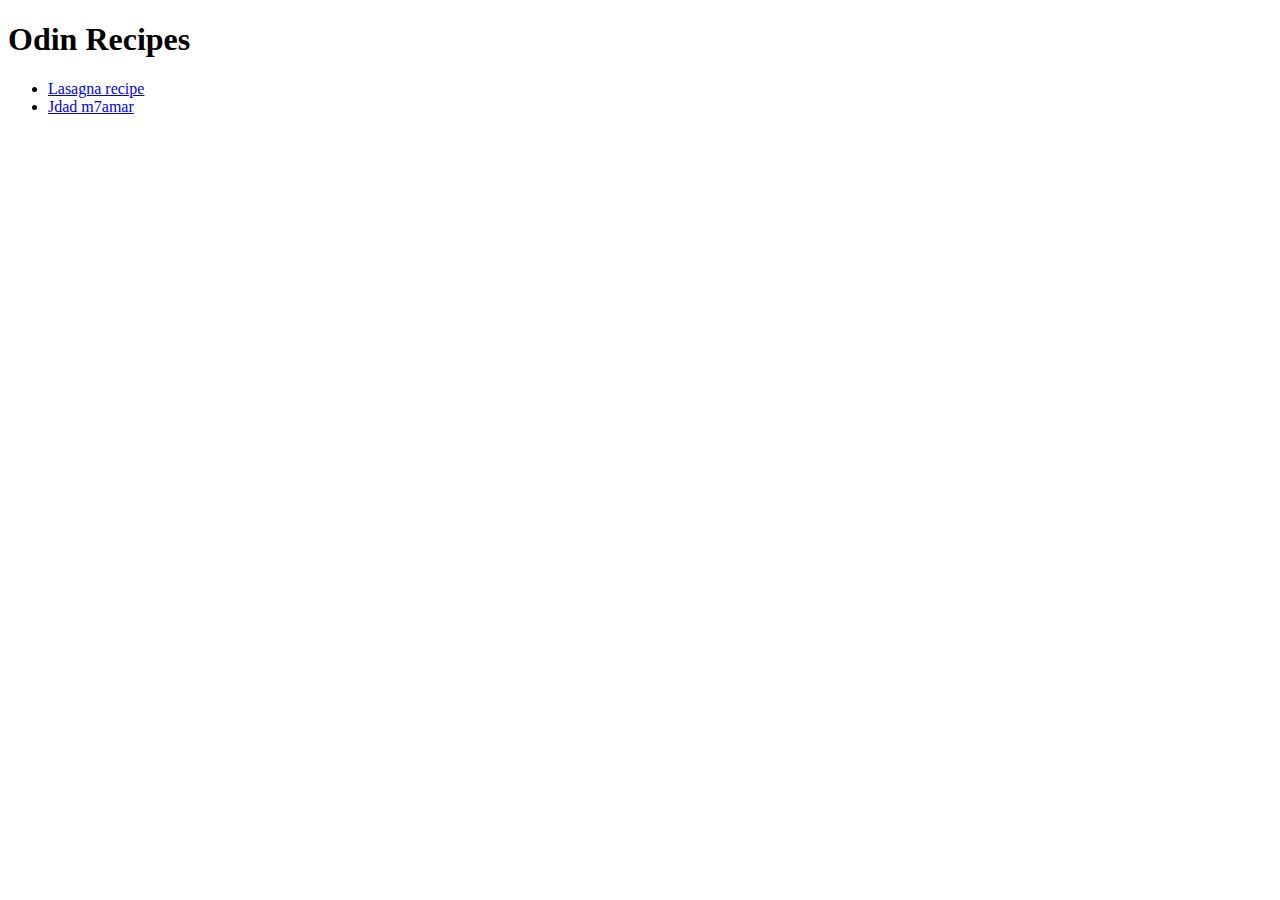
<file: index.html>
<!DOCTYPE html>
<html lang="en">
    <meta charset="UTF-8">
    <title>Recipes</title>
    <body>
        <h1>Odin Recipes</h1>
        <ul>
            <li><a href="recipes/lasagna.html">Lasagna recipe</a></li>
            <li><a href="recipes/jdad_m7amar.html">Jdad m7amar</a></li>
        </ul>
    </body>
</html>
</file>
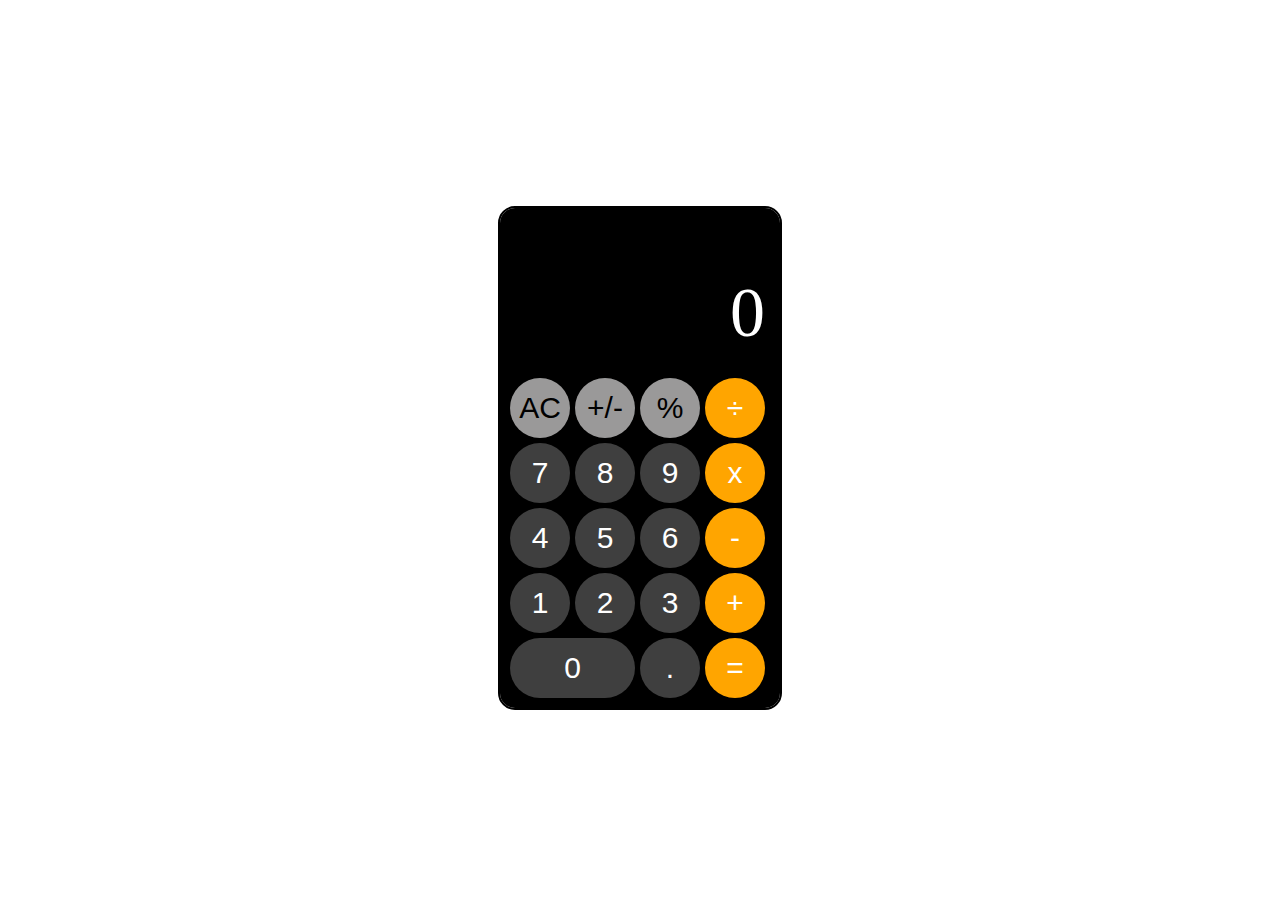
<file: calculator/index.html>
<!DOCTYPE html>
<html lang="en">
<head>
    <meta charset="UTF-8">
    <meta name="viewport" content="width=device-width, initial-scale=1.0">
    <link rel="stylesheet" href="styles.css">
    <script src="script.js" defer></script>
    <title>Calculator</title>
</head>
<body>
    <div class="container">
        <div class="upper-display"></div>
        <div class="display"></div>
        <div class="buttons">
            <button id="AC" class="spe">AC</button>
            <button id="plus-minus" class="spe">+/-</button>
            <button id="%" class="spe op">%</button>
            <button id="division" class="rightop op">÷</button>
            <button id="seven" class="num">7</button>
            <button id="eight" class="num">8</button>
            <button id="nine" class="num">9</button>
            <button id="times" class="rightop op">x</button>
            <button id="four" class="num">4</button>
            <button id="five" class="num">5</button>
            <button id="six" class="num">6</button>
            <button id="minus" class="rightop op">-</button>
            <button id="one" class="num">1</button>
            <button id="two" class="num">2</button>
            <button id="three" class="num">3</button>
            <button id="plus" class="rightop op">+</button>
            <button id="zero" class="num">0</button>
            <button id=".">.</button>
            <button id="equal" class="rightop op">=</button>
        </div>
    </div>
    
</body>
</html>
</file>
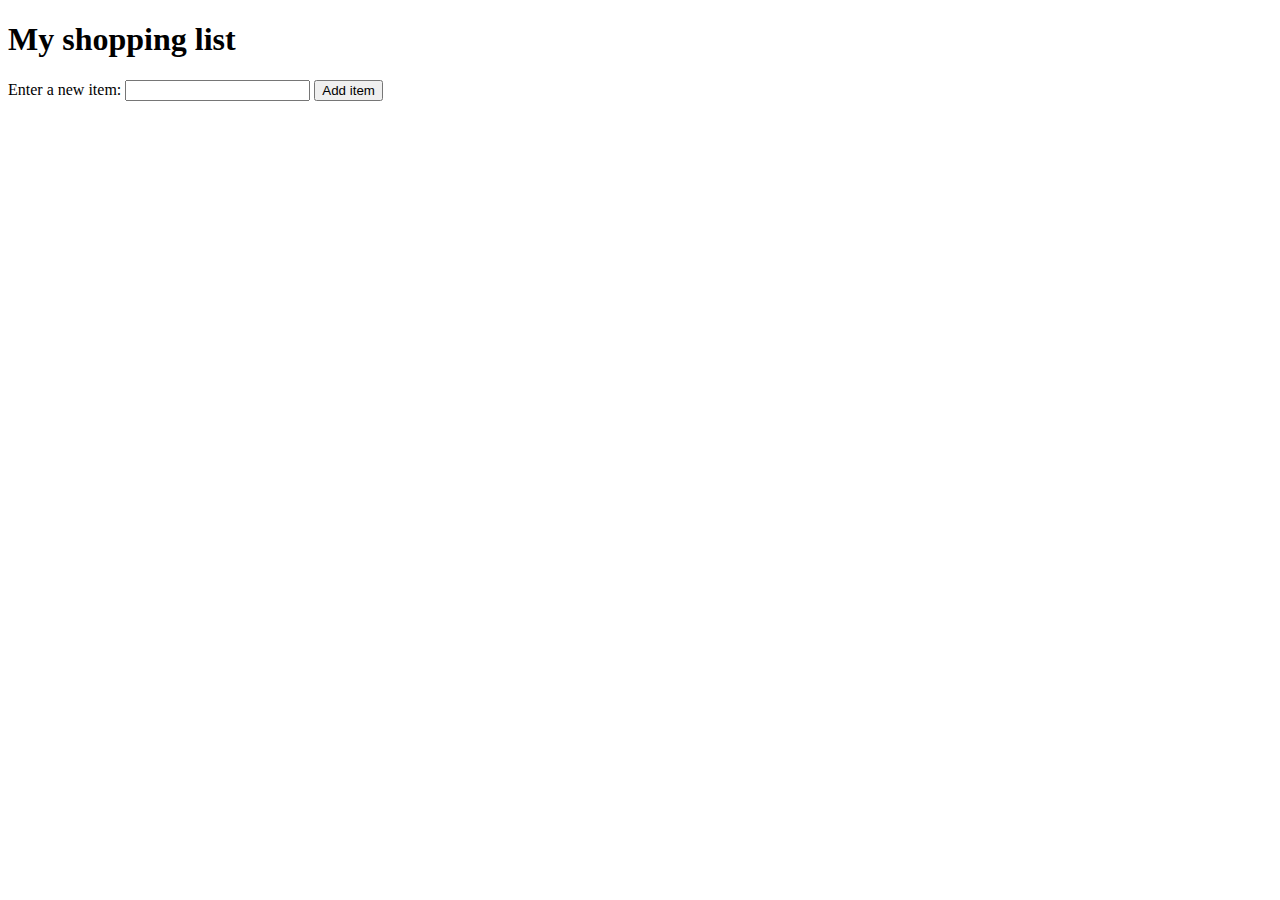
<file: dom/index.html>
<!DOCTYPE html>
<html lang="en">
<head>
    <meta charset="UTF-8">
    <meta name="viewport" content="width=device-width, initial-scale=1.0">
    <script src="script.js" defer></script>
    <title>Document</title>
</head>
<body>
  <h1>My shopping list</h1>
  <form>
    <label>Enter a new item:</label>
    <input type="text" name="text">
    <input type="submit" value="Add item">
  </form>
  <ul>

  </ul>
</body>
</html>
</file>
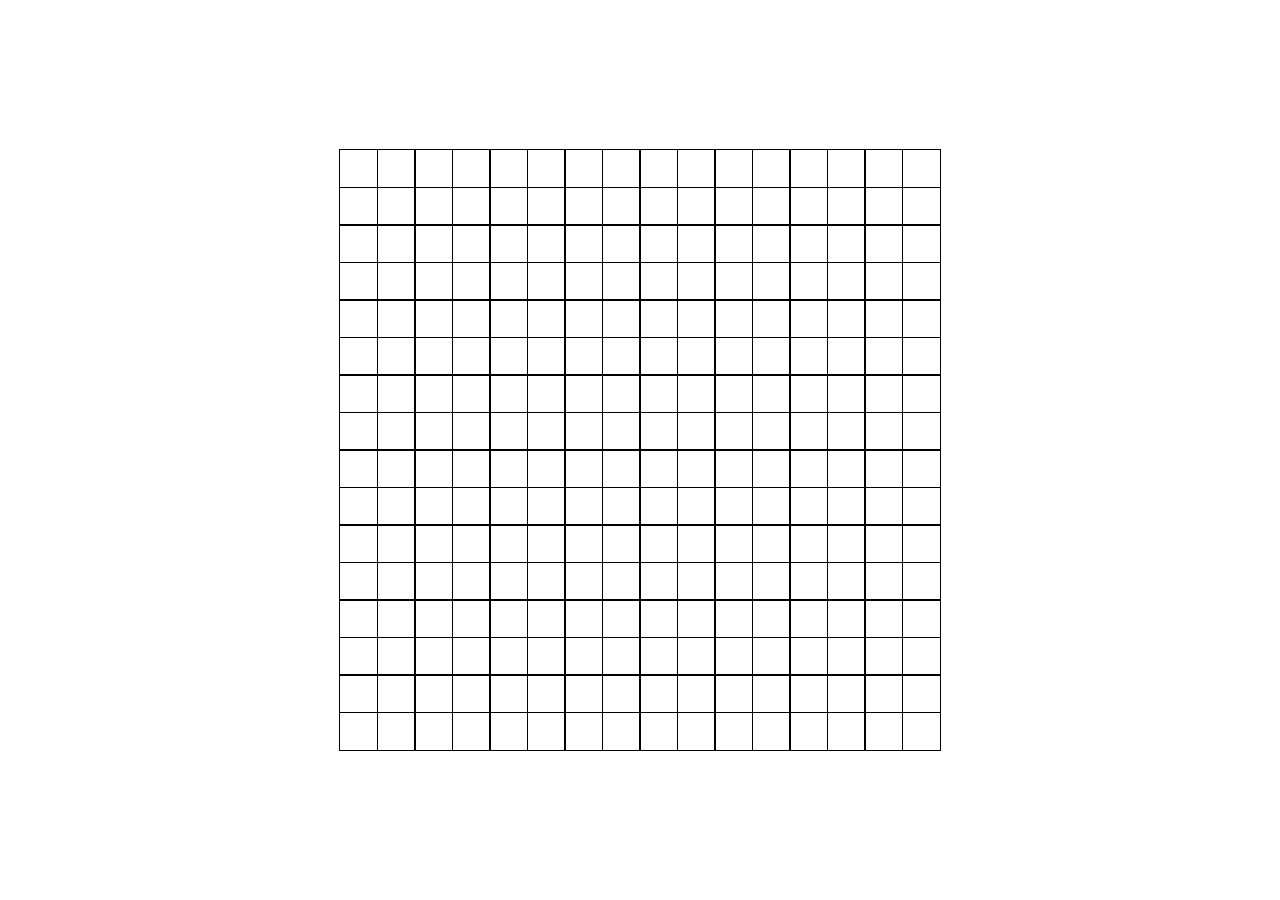
<file: etch-a-sketch/index.html>
<!DOCTYPE html>
<html lang="en">
<head>
    <meta charset="UTF-8">
    <meta name="viewport" content="width=device-width, initial-scale=1.0">
    <link rel="stylesheet" href="styles.css">
    <script src="script.js" defer></script>
    <title>Etch a Sketch</title>
</head>
<body>
    <div class="container">
        
    </div>
    
</body>
</html>
</file>
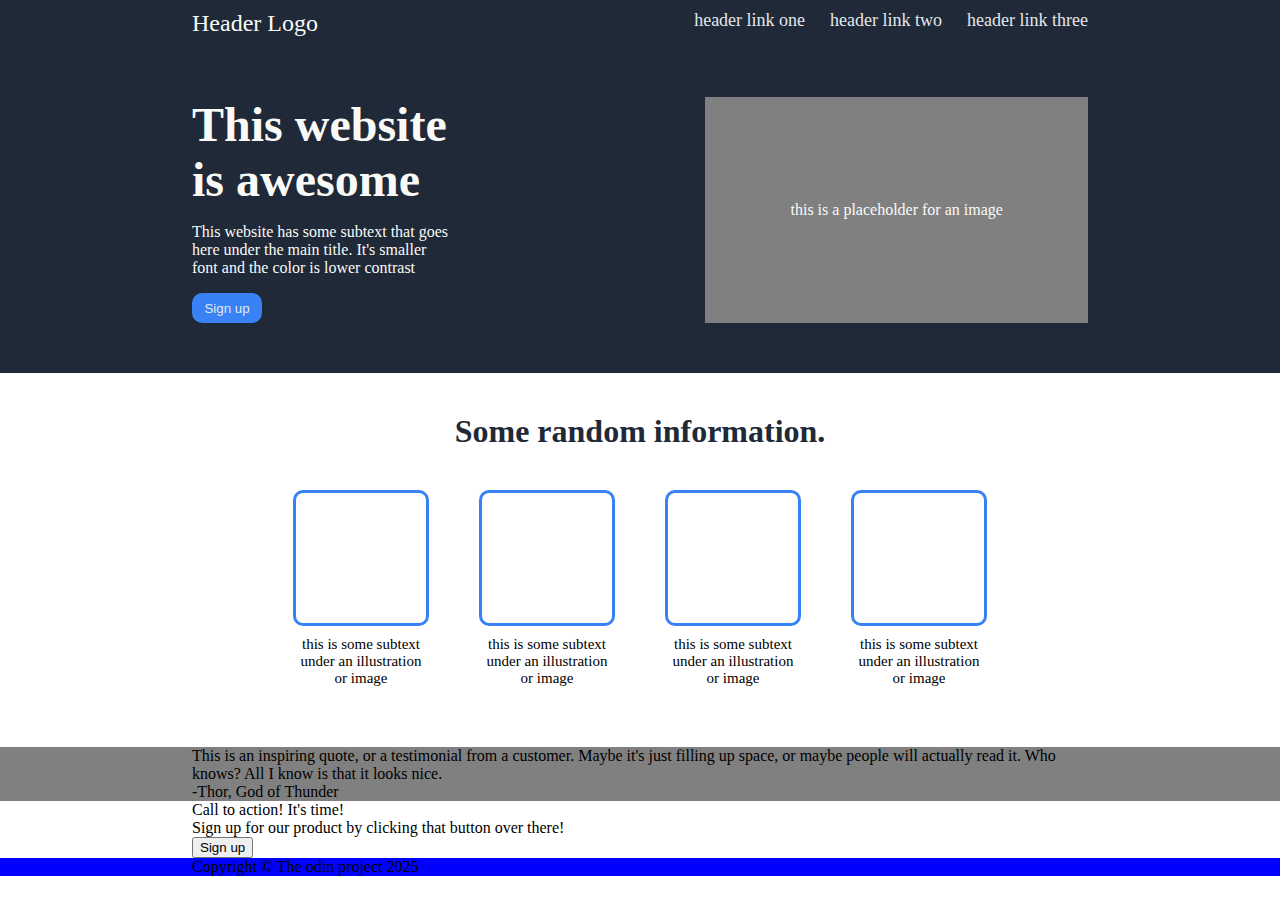
<file: landing_page/index.html>
<!DOCTYPE html>
<html lang="en">
<head>
    <meta charset="UTF-8">
    <title>Document</title>
    <link rel="stylesheet" href="./styles.css">
</head>
<body>
    
    <div class="header block">
        <div class="left-links">
            <div class="logo">Header Logo</div>
        </div>
        <div class="right-links">
            <a href="#">header link one</a>
            <a href="#">header link two</a>
            <a href="#">header link three</a>
        </div>
    </div>

    <div class="section-one block">
        <div class="left-part">
            <div class="title">This website is awesome</div>
            <p>This website has some subtext that goes here under the main title. It's smaller font and the color is lower contrast</p>
            <button class="signup">Sign up</button>
        </div>
        <div class="right-part">
            <div class="placeholder">this is a placeholder for an image</div>
        </div>
    </div>

    <div class="section-two block">
        <div class="header-text">Some random information.</div>
        <div class="squares">
            <div class="item-one item">
                <div class="square-one square"></div>
                <div class="caption-one caption">this is some subtext under an illustration or image</div>
            </div>
            <div class="item-two item">
                <div class="square-two square"></div>
                <div class="caption-two caption">this is some subtext under an illustration or image</div>
            </div>
            <div class="item-three item">
                <div class="square-three square"></div>
                <div class="caption-three caption">this is some subtext under an illustration or image</div>
            </div>
            <div class="item-foor item">
                <div class="square-foor square"></div>
                <div class="caption-foor caption">this is some subtext under an illustration or image</div>
            </div>
        </div>
    </div>

    <div class="section-three block">
        <div class="quote">This is an inspiring quote, or a testimonial from a customer. 
            Maybe it's just filling up space, or maybe people will actually read it. Who knows? 
            All I know is that it looks nice.
        </div>
        <div class="sayer">
            -Thor, God of Thunder
        </div>
    </div>

    <div class="section-foor block">
        <div class="back">
            <div class="text-blocks">
                <div class="top-text">Call to action! It's time!</div>
                <div class="bottom-text">Sign up for our product by clicking that button over there!</div>
            </div>
            <button class="signup-two">Sign up</button>
        </div>
    </div>

    <div class="footer block">
        <div class="copyright">Copyright © The odin project 2025</div>
    </div> 

</body>
</html>
</file>
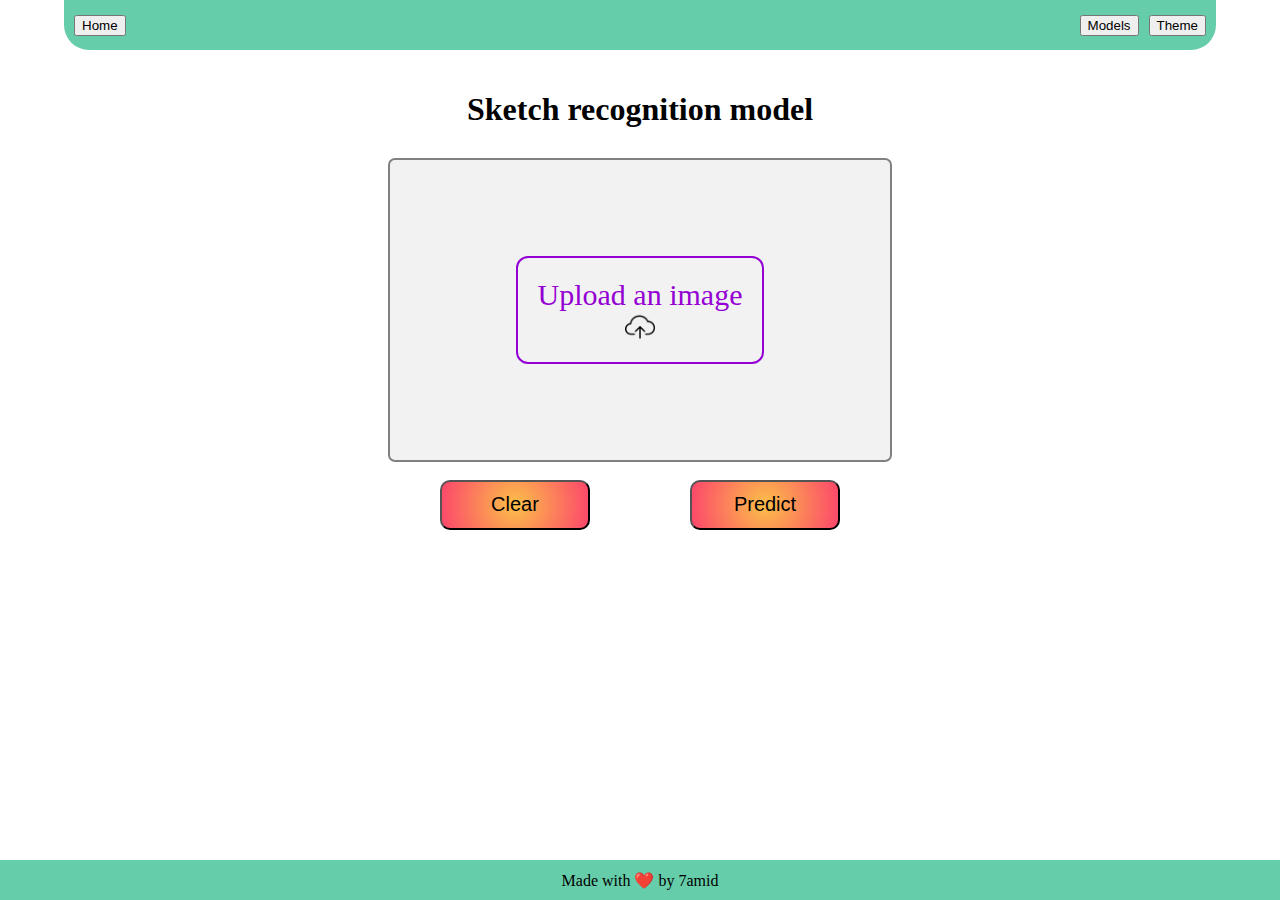
<file: ml_interface/index.html>
<!DOCTYPE html>
<html lang="en">
<head>
    <meta charset="UTF-8">
    <meta name="viewport" content="width=device-width, initial-scale=1.0">
    <link rel="stylesheet" href="styles.css">
    <script src="script.js" defer></script>
    <title>Document</title>
</head>
<body>
    <div class="header">
        <button class="home">Home</button>
        <div class="right-side">
            <button class="models">Models</button>
            <button class="theme">Theme</button>
        </div>
    </div>

    <div class="container">
        <h1>Sketch recognition model</h1>
        <div class="window">
            <label for="avatar" class="upload-label">
                <div class="text">Upload an image</div> 
                <img src="images/cloud-icon.png" alt="cloud upload icon" >
            </label>
            <input type="file" id="avatar" name="avatar" accept="image/png, image/jpeg" />
        </div>
        <div class="actions">
            <button class="clear">Clear</button>
            <button class="predict">Predict</button>
        </div>
    </div>

    <div class="footer">
        <div class="copyright">Made with ❤️ by 7amid</div>
    </div>
    
</body>
</html>
</file>
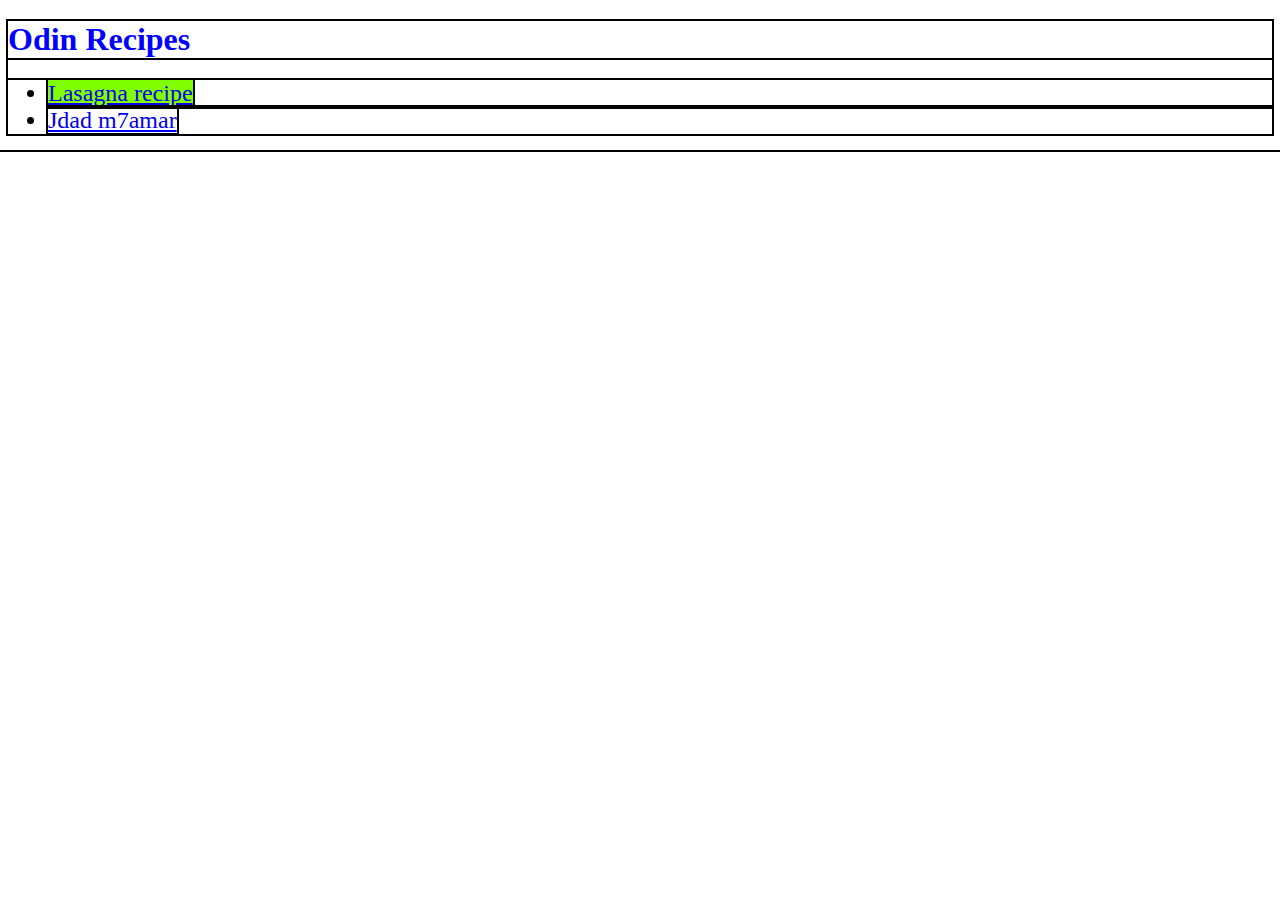
<file: recipe_website/index.html>
<!DOCTYPE html>
<html lang="en">
    <head>
        <meta charset="UTF-8">
        <title>Recipes</title>
        <link rel="stylesheet" href="styles.css">
    </head>
    <body>
        <h1 class="small-title">Odin Recipes</h1>
        <ul>
            <li><a class='link-lasagna' href="recipes/lasagna.html">Lasagna recipe</a></li>
            <li><a href="recipes/jdad_m7amar.html">Jdad m7amar</a></li>
        </ul>
    </body>
</html>
</file>
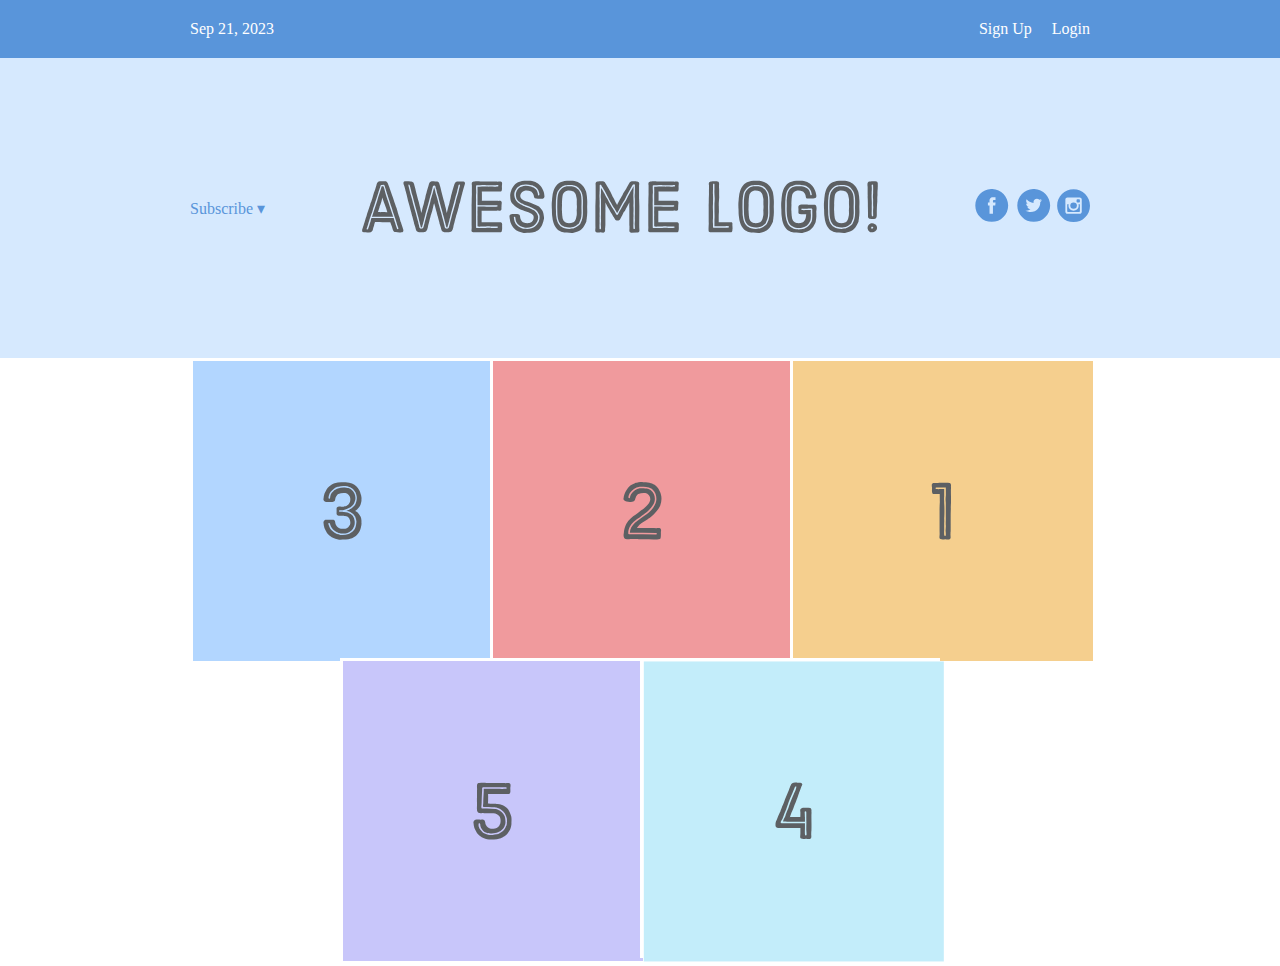
<file: flexbox/flexbox.html>
<!DOCTYPE html>
<html lang="en">
<head>
    <meta charset="UTF-8">
    <title>Some Web Page</title>
    <link rel="stylesheet" href="styles.css">
</head>
<body>
    <div class="menu-container">
        <div class="menu">
            <div class="date">Sep 21, 2023</div>
            <div class="links">
                <div class="signup">Sign Up</div>
                <div class="login">Login</div>
            </div>
        </div>
    </div>

    <div class="header-container">
        <div class="header">
            <div class="subscribe">Subscribe &#9662</div>
            <div class="logo"><img src="images/awesome-logo.svg"></div>
            <div class="social"><img src="images/social-icons.svg"></div>
        </div>
    </div>

    <div class="photo-grid-container">
        <div class="photo-grid">
            <div class="photo-grid-item first-item">
                <img src="images/one.svg">
            </div>
            <div class="photo-grid-item">
                <img src="images/two.svg">
            </div>
            <div class="photo-grid-item">
                <img src="images/three.svg">
            </div>
            <div class='photo-grid-item'>
                <img src='images/four.svg'/>
            </div>
            <div class='photo-grid-item last-item'>
                <img src='images/five.svg'/>
            </div>

        </div>
    </div>
</body>
</html>
</file>
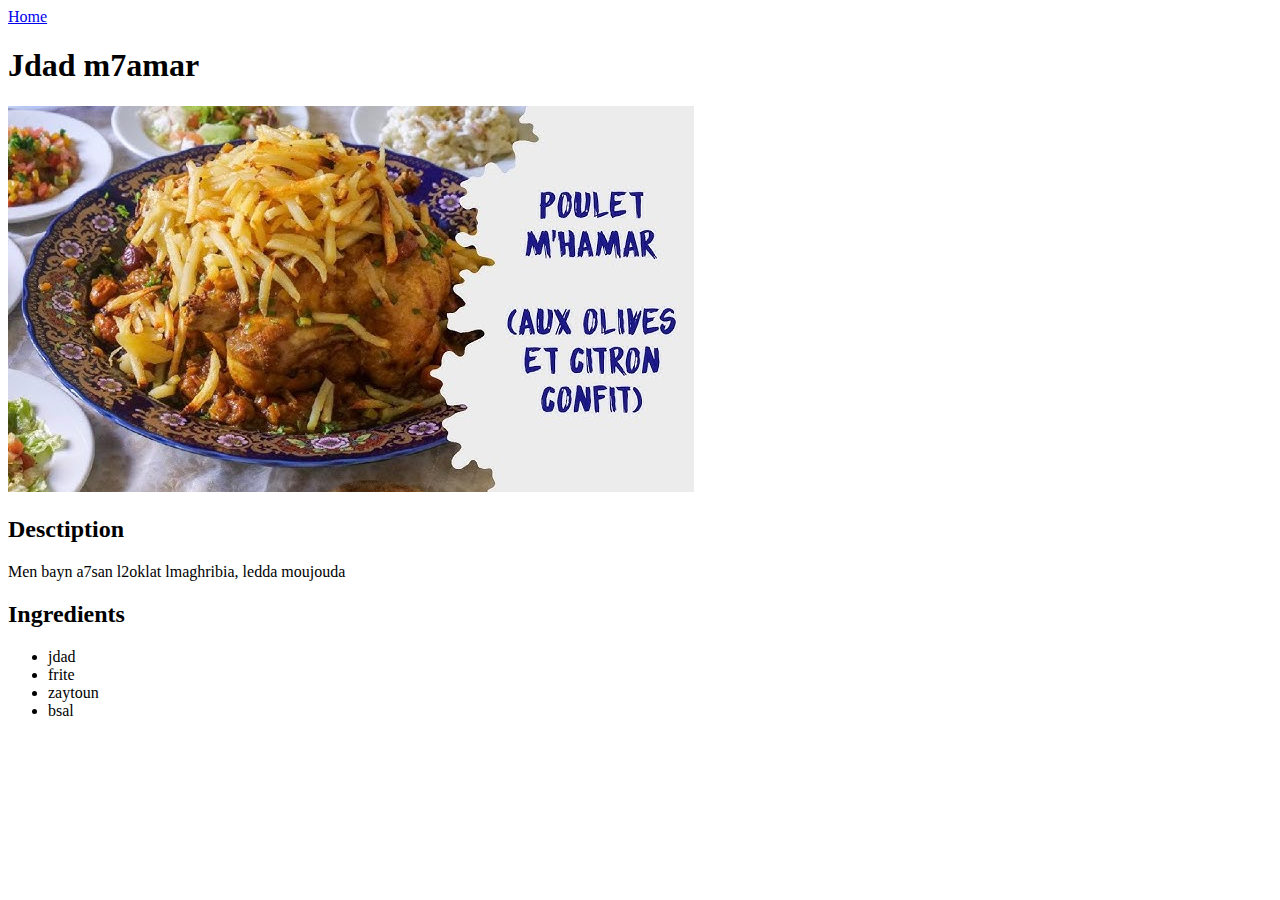
<file: recipes/jdad_m7amar.html>
<!DOCTYPE html>
<html lang="en">
<head>
    <meta charset="UTF-8">
    <meta name="viewport" content="width=<device-width>, initial-scale=1.0">
    <title>Document</title>
</head>
<body>
    <a href="../index.html">Home</a>
    <h1>Jdad m7amar</h1>
    <img src="../images/jdad.jpg">
    <h2>Desctiption</h2>
    <p>Men bayn a7san l2oklat lmaghribia, ledda moujouda</p>
    <h2>Ingredients</h2>
    <ul>
        <li>jdad</li>
        <li>frite</li>
        <li>zaytoun</li>
        <li>bsal</li>
    </ul>
</body>
</html>
</file>
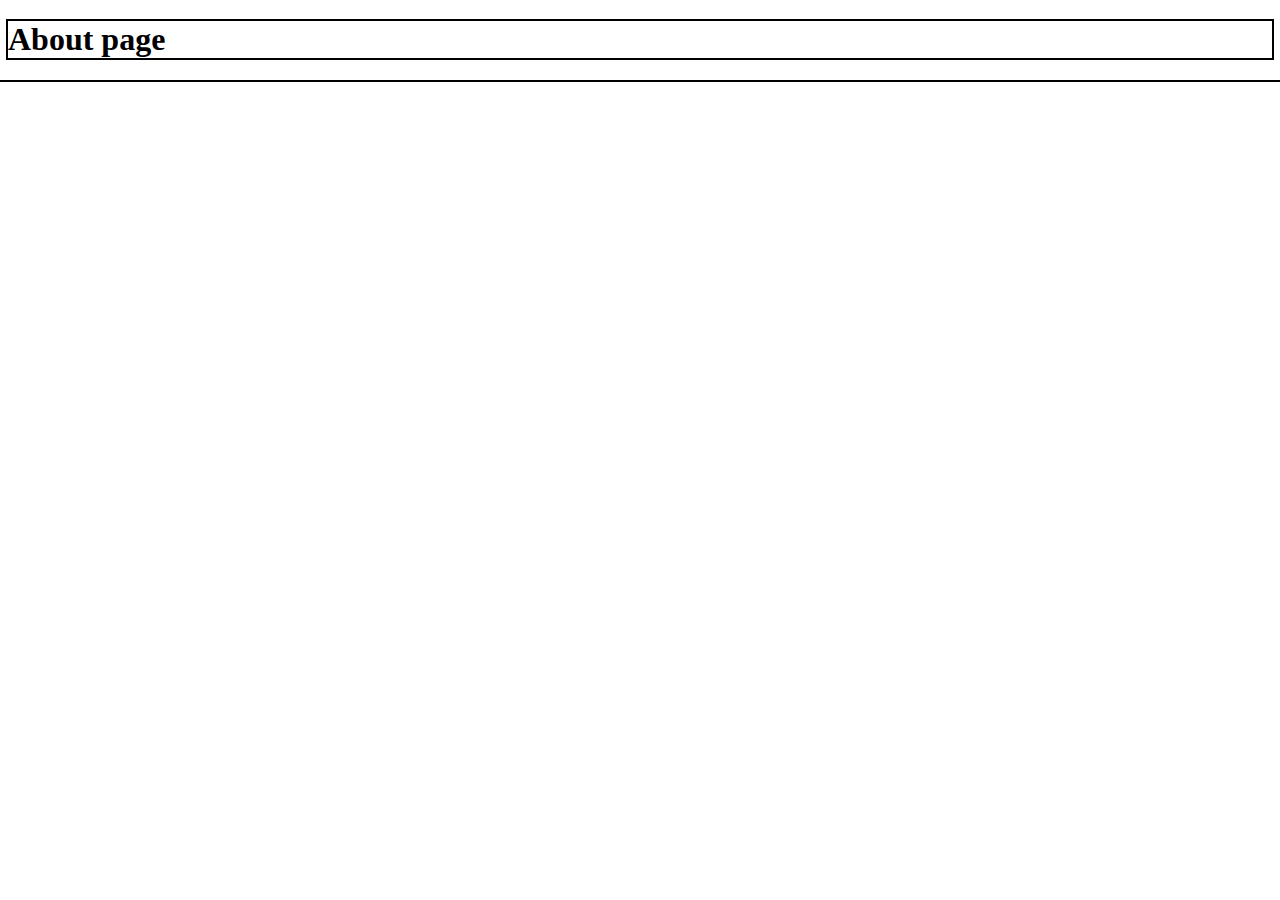
<file: recipe_website/pages/about.html>
<!DOCTYPE html>
<html lang="en">
    <head>
        <meta charset="UTF-8">
        <title>about</title>
        <link rel="stylesheet" href="../styles.css">
    </head>
    <body>
        <h1>About page</h1>
    </body>
</html>
</file>
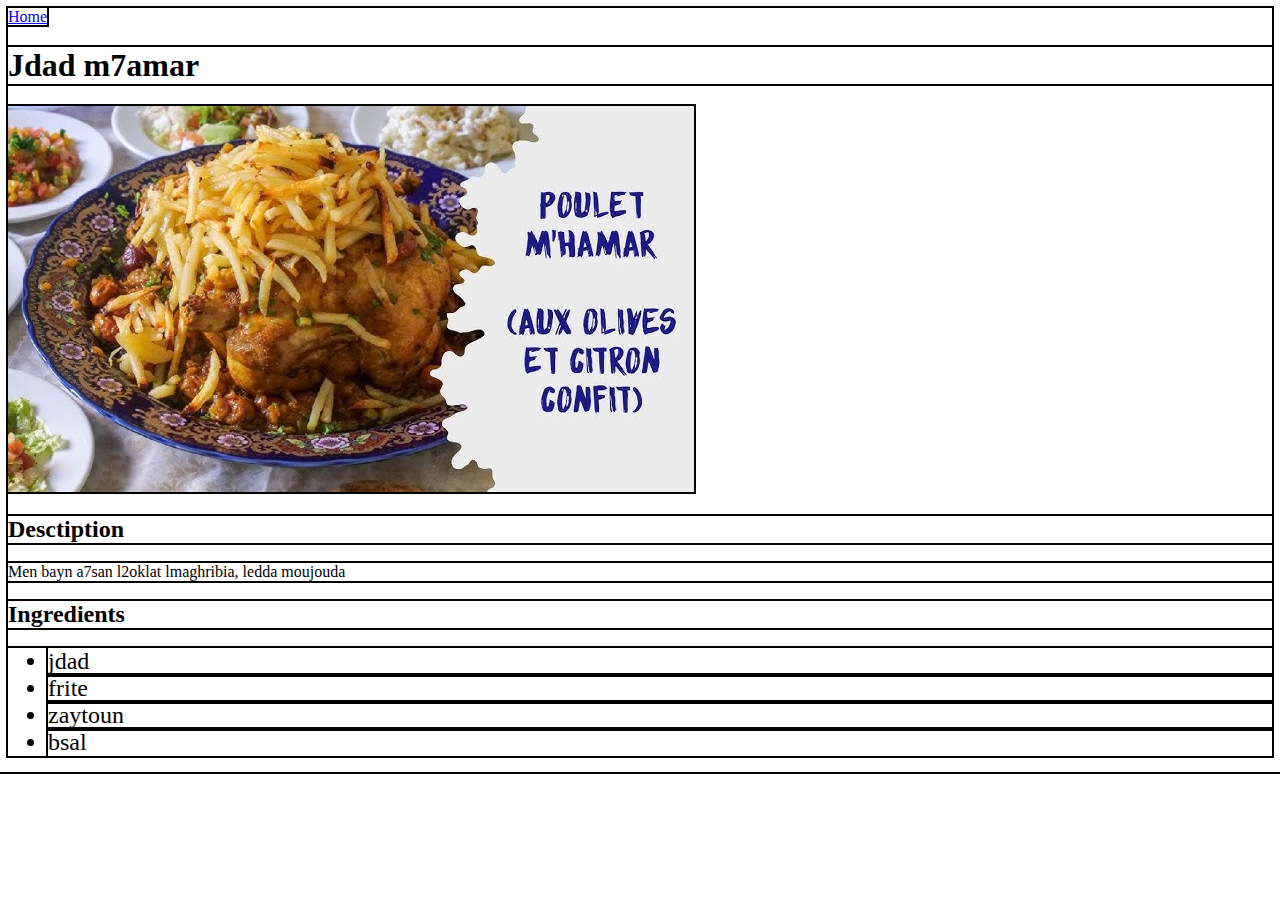
<file: recipe_website/recipes/jdad_m7amar.html>
<!DOCTYPE html>
<html lang="en">
<head>
    <meta charset="UTF-8">
    <meta name="viewport" content="width=<device-width>, initial-scale=1.0">
    <title>Document</title>
    <link rel="stylesheet" href="../styles.css">
</head>
<body>
    <a href="../index.html">Home</a>
    <h1>Jdad m7amar</h1>
    <img src="../images/jdad.jpg">
    <h2>Desctiption</h2>
    <p>Men bayn a7san l2oklat lmaghribia, ledda moujouda</p>
    <h2>Ingredients</h2>
    <ul>
        <li>jdad</li>
        <li>frite</li>
        <li>zaytoun</li>
        <li>bsal</li>
    </ul>
</body>
</html>
</file>
<file: calculator/styles.css>
body {
    display: flex;
    justify-content: center;
    align-items: center;
    min-height: 100vh;
    /* font-family: monospace; */
}

.container {
    background-color: black;
    display: flex;
    flex-direction: column;
    align-items: center;
    width: 280px;
    height: 500px;
    outline: 2px solid black;
    border-radius: 15px;
}

.upper-display {
    align-self: stretch;
    text-align: end;
    height: 40px;
    font-size: 40px;
    color: rgb(195, 195, 195);
    margin: 10px 10px 5px 10px;
    padding: 5px;
    /* outline: 2px solid white; */
}

.display {

    align-self: stretch;
    text-align: end;
    height: 100px;
    font-size: 70px;
    color: white;
    margin: 5px 10px 10px 10px;
    padding: 5px;
    /* outline: 2px solid white; */
}

button {
    display: flex;
    align-items: center;
    justify-content: center;
    font-size: 30px;
    color: white;
    height: 60px;
    width: 60px;
    border-radius: 100%;
    background-color: rgb(63, 63, 63);
    border: 0;
}

button:hover {
    border: 1px solid white;
}

button#zero {
    /* display: flex; */
    /* justify-content: flex-start; */
    border-radius: 30px;
    width: 125px;
}

.buttons {
    margin: 10px;
    display: flex;
    flex-wrap: wrap;
    gap: 5px;
}

button.rightop {
    background-color: orange;
}

button.spe {
    color: black;
    background-color: rgb(154, 153, 153);
}
</file>
<file: landing_page/styles.css>
.block {
    padding-left: 15%;
    padding-right: 15%;
}

body {
    /* height: 100vh; */
    display: flex;
    flex-direction: column;
    margin: 0;
    /* margin-left: 10%; */
    /* margin-right: 10%; */
    font: Roboto;
}

.header {
    display: flex;
    justify-content: space-between;
    align-content: center;
    background-color: #1f2937;
    color: white;
    padding-top: 10px;
    /* padding-left: 10%;
    padding-right: 10%; */
    padding-bottom: 60px;
}

.right-links {
    display: flex;
    gap: 25px;
    font-size: 18px;
    color: #E5E7EB;
}

.left-links {
    font-size: 24px;
    color: #f9faf8;
}

a {
    text-decoration: none;
    color: inherit;
}

.section-one {
    display: flex;
    background-color: #1f2937;
    color: #f9faf8;
    /* height: 200px; */
    /* padding-left: 10%;
    padding-right: 10%; */
    padding-bottom: 50px;
}

.left-part {
    display: flex;
    flex-direction: column;
    /* outline: 2px solid white; */
}

.title {
    font-size: 48px;
    font-weight: 900;
    width:50%;
    /* outline: 2px solid white; */
    /* outline: 2px solid white; */
}

p {
    width: 50%;
    /* outline: 2px solid white; */
}

.signup {
    /* outline: 2px solid white; */
    align-self: flex-start;
    background-color: #3882F6;
    border: 2px solid #3882F6;
    height: 30px;
    width: 70px;
    color: #E5E7EB;
    border-radius: 10px;
    cursor: pointer;
}

.right-part {
    display: flex;
    justify-content: center;
    align-items: center;
    /* outline: 2px solid white; */
    width: 60%;
    background-color: gray;
}



.section-two {
    display: flex;
    flex-direction: column;
    align-items: center;
    /* outline: 2px solid black; */
    padding-bottom: 60px;
}

.header-text {
    padding-top: 40px;
    padding-bottom: 40px;
    font-size: 32px;
    font-weight: 900;
    color: #1f2937;
}

.squares {
    display: flex;
    justify-content: space-evenly;
    /* border: 2px solid black; */
    gap: 50px;
}

.item {
    display: flex;
    flex-direction: column;
    align-items: center;
    gap: 10px;
}

.square {
    height: 130px;
    width: 130px;
    border-radius: 10px;
    border: 3px solid #3882F6;
}

.caption {
    /* border: 2px solid black; */
    font-size: 15px;
    width: 130px;
    text-align: center;
}


.section-three {
    background-color: gray;
    /* padding-left: 10%;
    padding-right: 10%; */
}

.section-foor {
    /* padding-left: 10%;
    padding-right: 10%; */
}

.footer {
    /* padding-left: 10%;
    padding-right: 10%; */
    background-color: blue;
}
</file>
<file: ml_interface/styles.css>
html, body {
  height: 100%;
  margin: 0;
}

body {
    display: flex;
    flex-direction: column;
    align-items: center;
    min-height: 100vh;
}

.header {
    display: flex;
    align-items: center;
    background-color: mediumaquamarine;
    height: 50px;
    width: 90%;
    /* outline: 2px solid black; */
    border-end-start-radius: 25px;
    border-end-end-radius: 25px;
    margin-bottom: 20px;
}

.home {
    margin-right: auto;
    align-self: center;
    /* outline: 2px solid black; */
    margin-left: 10px;
}

.right-side {
    display: flex;
    gap: 10px;
    margin-right: 10px;
    justify-content: center;
    align-items: center;
    height: 30px;
    /* outline: 2px solid black; */
}

.container {
    display: flex;
    flex-direction: column;
    align-items: center;
    gap: 10px;
    /* outline: 2px solid red; */
}

.window {
    display: flex;
    flex-direction: column;
    justify-content: center;
    align-items: center;
    gap: 20px;
    width: 500px;
    height: 300px;
    margin-left: 40px;
    margin-right: 40px;
    outline: 2px solid gray;
    background-color: rgba(0, 0, 0, 0.05);
    border-radius: 5px;
}

.window label {
    display: flex;
    flex-direction: column;
    justify-content: center;
    align-items: center;
    color:darkviolet;
    font-size: 30px;
    outline: 2px solid darkviolet;
    padding: 20px;
    border-radius: 10px;
}

.upload-label {
    display: inline-block;
    cursor: pointer;
  }

.upload-label img {
    width: 30px; /* adjust as needed */
    height: 30px;
    object-fit: contain;
    transition: transform 0.2s ease;
  }

.upload-label:hover {
    transform: scale(1.05);
    background-color: rgba(0, 0, 0, 0.15);
  }

#avatar {
    display: none;

}

.actions {
    display: flex;
    justify-content: space-around;
    align-items: center;
    /* outline: 2px solid black; */
    width: 500px;
    height: 70px;
}

.actions button {
    background: #fbbc3f;
    cursor: pointer;
    background: radial-gradient(circle, rgba(251, 188, 63, 0.95) 0%, rgba(252, 70, 107, 1) 100%);
    font-size: 20px;
    height: 50px;
    width: 150px;
    border-radius: 10px;
}

.actions button:hover {
    transform: scale(1.05);
}

.footer {
    display: flex;
    align-items: center;
    justify-content: center;
    background-color: mediumaquamarine;
    width: 100%;
    /* outline: 2px solid green; */
    height: 40px;
    margin-top: auto;
}
</file>
<file: recipe_website/styles.css>
/* styles.css */

* {
    outline: 2px solid black;
}

.small-title{
    color: blue;
    font-size: 32px;
}

.link-lasagna {
    background-color: chartreuse;
}

li {
    font-size: 24px;
}
</file>
<file: flexbox/styles.css>
* {
    /* outline: 2px solid black; */
    margin: 0;
    padding: 0;
    box-sizing: border-box;
}

.menu-container {
    color: #fff;
    background-color: #5995DA;
    padding: 20px 0;
    display: flex;
    justify-content: center;
}

.menu {
    /* border: 1px solid #fff; */
    width: 900px;
    display: flex;
    justify-content: space-between;
}

.links {
    /* border: 1px solid #fff; */
    display: flex;
    justify-content: flex-end;
}

.login {
    margin-left: 20px;
}

.header-container {
    color: #5995DA;
    background-color: #D6E9FE;
    display: flex;
    justify-content: center;
}

.header {
    width: 900px;
    height: 300px;
    display:flex;
    justify-content: space-between;
    align-items: center;
}

/* .social,
.logo,
.subsribe {
    border: 2px solid #5995DA;
} */

.photo-grid-container {
    display: flex;
    justify-content: center;
}

.photo-grid {
    display: flex;
    width: 900px;
    justify-content: center;
    flex-wrap: wrap;
    flex-direction: row-reverse;
    align-items: center;
}

.photo-grid-item {
    border: 3px solid #fff;
    width: 300px;
    height: 300px;
}
</file>
<file: etch-a-sketch/styles.css>
body {
    display: flex;
    flex-direction: column;
    justify-content: center;
    align-items: center;
    margin: 0;
    min-height: 100vh;
}

#reset {
    font-size: 25px;
    margin-top: 20px;
    width: 150px;
    height: 50px;
}

#size {
    font-size: 25px;
    margin-bottom: 20px;
    width: 200px;
    height: 50px;
}

.container {
    display: flex;
    flex-direction: column;
    height: 600px;
    width: 600px;
    gap: 0.5px;
    outline: 1px solid black;
}

.row {
    gap: 0.5px;
}

/* .gridSquare:hover {
    background-color: rgb(0, 0, 0, 0.35);
} */
</file>
